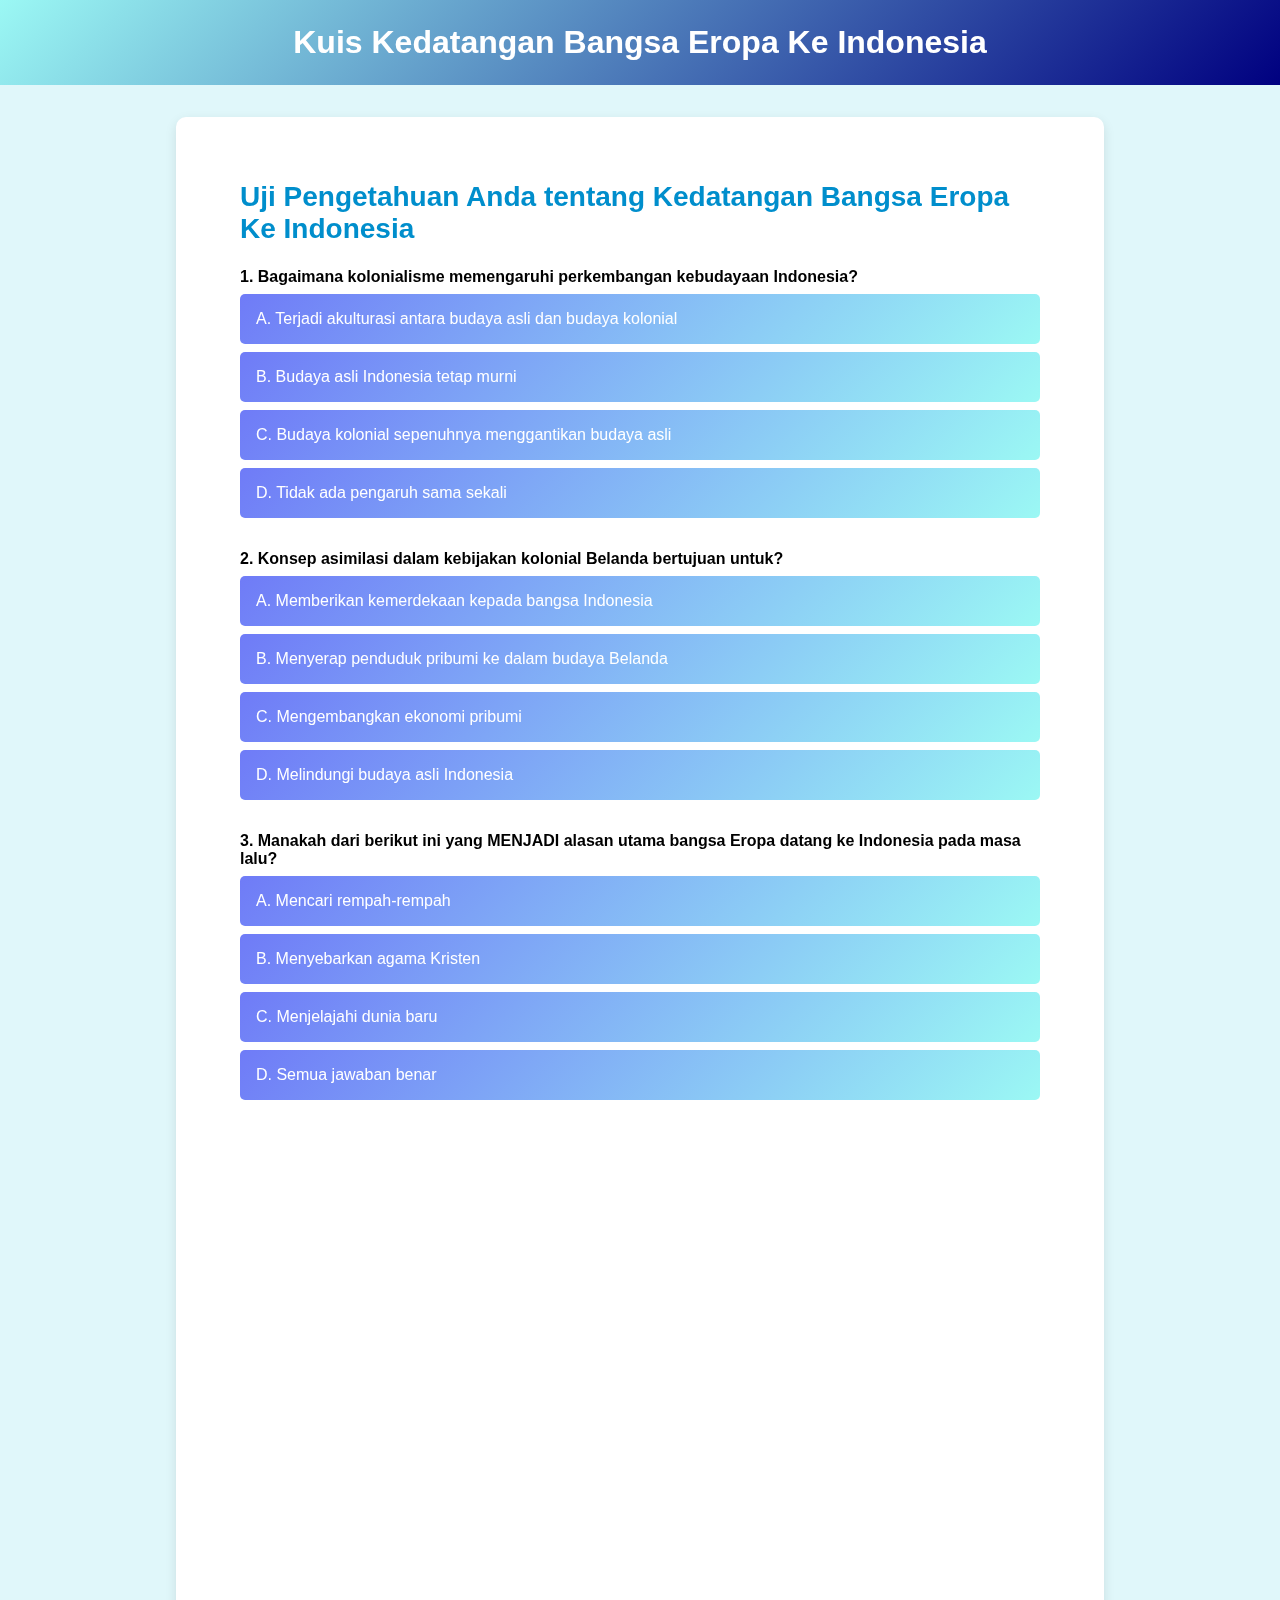
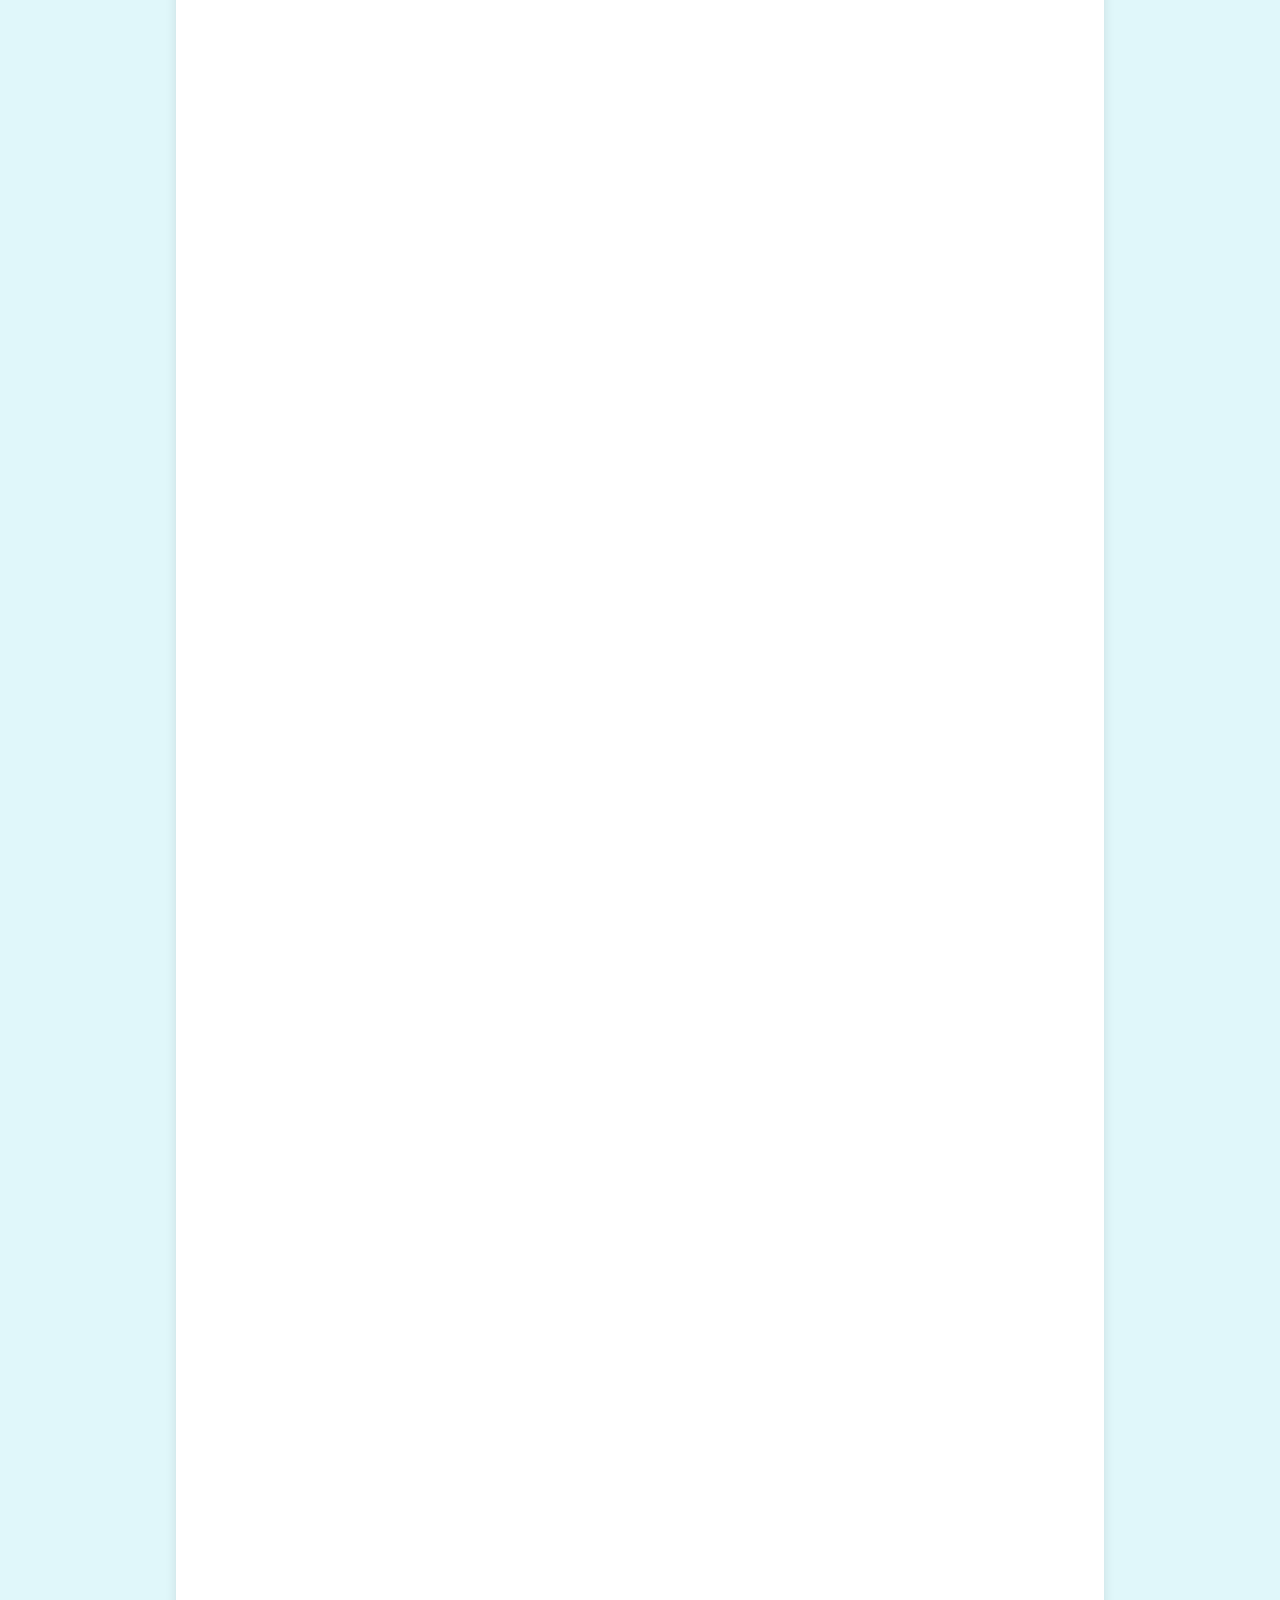
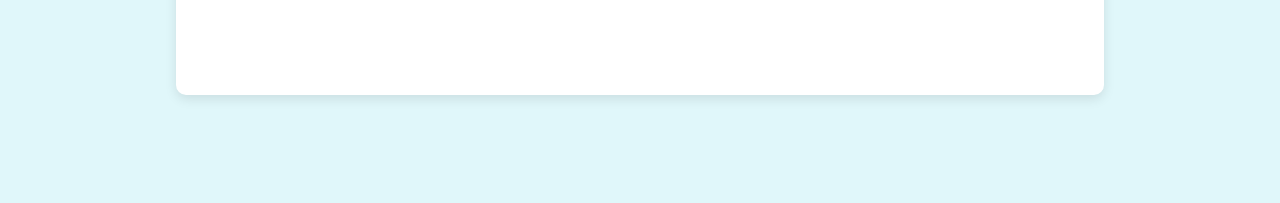
<file: kuis.html>
<!DOCTYPE html>
<html lang="id">
<head>
    <meta charset="UTF-8">
    <meta name="viewport" content="width=device-width, initial-scale=1.0">
    <title>Kuis Kedatangan Bangsa Eropa ke Indonesia</title>
    <link rel="stylesheet" href="kuis.css">
    <link rel="shortcut icon" href="./asset/logo/favicon.png" type="image/x-icon">
    <script src="https://cdnjs.cloudflare.com/ajax/libs/jquery/3.7.1/jquery.min.js"></script>
</head>
<body>
    <header>
        <h1 class="fade-in">Kuis Kedatangan Bangsa Eropa Ke Indonesia</h1>
    </header>

    <main>
        <section id="kuis">
            <div class="quiz-container">
                <h2 class="fade-in left-align">Uji Pengetahuan Anda tentang Kedatangan Bangsa Eropa Ke Indonesia</h2>
                <div id="quiz-container"></div>
                <button class="fade-in" id="submit-quiz">Kirim Jawaban</button>
                <div id="quiz-results" class="hidden"></div>
                <button class="fade-in" id="restart-quiz" style="display: none;">Ulang Kuis</button>
            </div>
        </section>

        <section id="navigation">
            <a href="./index.html" class="back-button fade-in">Kembali ke Beranda</a>
        </section>
    </main>

    <script>
document.addEventListener('DOMContentLoaded', function() {
    $(document).ready(function() {
        // Function to check if an element is in the viewport
        function isElementInViewport(el) {
            var rect = el.getBoundingClientRect();
            var windowHeight = $(window).height();
            var windowTop = $(window).scrollTop();
            var windowBottom = windowTop + windowHeight;

            // Check if the element is within the viewport
            return (rect.top + windowTop <= windowBottom) && (rect.bottom + windowTop >= windowTop);
        }

        function checkFade() {
            $('.fade-in').each(function() {
                var $element = $(this);
                
                if (isElementInViewport(this)) {
                    $element.addClass('visible');
                } else {
                    $element.removeClass('visible');
                }
            });
        }

        // Initial check
        checkFade();

        // Check on scroll
        $(window).on('scroll', checkFade);

        // Check on resize (to handle changes in viewport size)
        $(window).on('resize', checkFade);
    });

    const quizContainer = document.getElementById('quiz-container');
    const submitButton = document.getElementById('submit-quiz');
    const resultsContainer = document.getElementById('quiz-results');
    const restartButton = document.getElementById('restart-quiz');


    // Data pertanyaan kuis sungguhan dengan penjelasan
    const allQuestions = [
    {
        "question": "Manakah dari berikut ini yang MENJADI alasan utama bangsa Eropa datang ke Indonesia pada masa lalu?",
        "options": [
            "Mencari rempah-rempah",
            "Menyebarkan agama Kristen",
            "Menjelajahi dunia baru",
            "Semua jawaban benar"
        ],
        "answer": "Mencari rempah-rempah",
        "explanation": "Rempah-rempah menjadi komoditas yang sangat berharga di Eropa pada masa itu, dan Indonesia dikenal sebagai penghasil rempah-rempah utama."
    },
    {
        "question": "Bagaimana warisan kolonialisme memengaruhi struktur politik Indonesia saat ini?",
        "options": [
            "Tidak ada pengaruh sama sekali",
            "Mendorong terbentuknya sistem politik yang sangat demokratis",
            "Meninggalkan jejak dalam sistem pemerintahan dan birokrasi ",
            "Membuat Indonesia menjadi negara monarki"
        ],
        "answer": "Meninggalkan jejak dalam sistem pemerintahan dan birokrasi",
        "explanation": "Sistem pemerintahan kolonial, seperti birokrasi dan sentralisasi kekuasaan, masih meninggalkan pengaruh pada struktur politik Indonesia hingga kini."
    },
    {
        "question": "Manakah yang merupakan contoh dampak positif dari kolonialisme terhadap Indonesia?",
        "options": [
            "Perbudakan",
            "Pembangunan infrastruktur",
            "Sistem tanam paksa",
            "Perpecahan masyarakat"
        ],
        "answer": "Pembangunan infrastruktur ",
        "explanation": "Meskipun banyak dampak negatif, kolonialisme juga membawa beberapa dampak positif seperti pembangunan infrastruktur, meskipun seringkali demi kepentingan penjajah."
    },
    {
        "question": "Bagaimana kita dapat memanfaatkan sejarah kolonialisme untuk membangun masa depan yang lebih baik?",
        "options": [
            "Melupakan masa lalu dan fokus pada masa depan",
            "Menyalahkan bangsa penjajah atas semua masalah",
            "Belajar dari kesalahan masa lalu untuk memperbaiki masa depan",
            "Menutup diri dari pengaruh asing"
        ],
        "answer": "Belajar dari kesalahan masa lalu untuk memperbaiki masa depan ",
        "explanation": "Memahami sejarah kolonialisme dapat membantu kita menghindari kesalahan yang sama dan membangun masa depan yang lebih baik.."
    },
    {
        "question": "Manakah dari berikut ini yang merupakan dampak tidak langsung dari sistem tanam paksa yang diterapkan oleh Belanda?",
        "options": [
            "Meningkatnya produksi komoditas ekspor",
            "Kemerosotan produksi pangan untuk konsumsi lokal",
            "Munculnya perlawanan rakyat",
            "Terhambatnya industrialisasi di Indonesia"
        ],
        "answer": "Terhambatnya industrialisasi di Indonesia",
        "explanation": "Fokus pada produksi komoditas ekspor yang besar-besaran menghambat perkembangan industri dalam negeri."
    },
    {
        "question": "Bagaimana kolonialisme memengaruhi struktur sosial di Indonesia?",
        "options": [
            "Memperkuat struktur sosial yang ada sebelumnya",
            "Menciptakan stratifikasi sosial baru berdasarkan ras dan kelas",
            "Mendorong persamaan sosial antar kelompok",
            "Tidak ada perubahan signifikan"
        ],
        "answer": "Menciptakan stratifikasi sosial baru berdasarkan ras dan kelas",
        "explanation": "Kolonialisme menciptakan hierarki sosial baru dengan menempatkan orang Eropa di puncak dan pribumi di bawah."
    },
    {
        "question": "Konsep asimilasi dalam kebijakan kolonial Belanda bertujuan untuk? ",
        "options": [
            "Memberikan kemerdekaan kepada bangsa Indonesia",
            "Menyerap penduduk pribumi ke dalam budaya Belanda",
            "Mengembangkan ekonomi pribumi",
            "Melindungi budaya asli Indonesia"
        ],
        "answer": "Menyerap penduduk pribumi ke dalam budaya Belanda",
        "explanation": "Kebijakan asimilasi bertujuan untuk mengubah pribumi agar menyerupai orang Belanda."
    },
    {
        "question": "Perlawanan rakyat Indonesia terhadap kolonialisme seringkali mengalami kegagalan. Faktor apa yang paling mempengaruhi kegagalan tersebut?",
        "options": [
            "Kurangnya dukungan dari negara lain",
            "Perbedaan kepentingan antar kelompok perlawanan",
            "Kekurangan sumber daya alam",
            "Kurangnya semangat juang"
        ],
        "answer": "Perbedaan kepentingan antar kelompok perlawanan",
        "explanation": "Perbedaan kepentingan dan kurangnya koordinasi antar kelompok perlawanan seringkali menjadi kendala utama."
    },
    {
        "question": "Bagaimana kolonialisme memengaruhi perkembangan kebudayaan Indonesia?",
        "options": [
            "Terjadi akulturasi antara budaya asli dan budaya kolonial",
            "Budaya asli Indonesia tetap murni",
            "Budaya kolonial sepenuhnya menggantikan budaya asli",
            "Tidak ada pengaruh sama sekali"
        ],
        "answer": "Terjadi akulturasi antara budaya asli dan budaya kolonial",
        "explanation": "Kontak dengan budaya kolonial menyebabkan terjadinya percampuran dan perubahan dalam budaya Indonesia."
    },
    {
        "question": "Bagaimana kolonialisme memengaruhi perkembangan kebudayaan Indonesia?",
        "options": [
            "Terjadi akulturasi antara budaya asli dan budaya kolonial",
            "Budaya asli Indonesia tetap murni",
            "Budaya kolonial sepenuhnya menggantikan budaya asli",
            "Tidak ada pengaruh sama sekali"
        ],
        "answer": "Terjadi akulturasi antara budaya asli dan budaya kolonial",
        "explanation": "Kontak dengan budaya kolonial menyebabkan terjadinya percampuran atau akulturasi budaya. Banyak aspek budaya Indonesia yang dipengaruhi oleh budaya Belanda, baik dalam seni, bahasa, maupun arsitektur."
    },
    ];

    // Mengacak dan memilih 10 pertanyaan dari 20
    const shuffleAndSelectQuestions = (questions, numQuestions) => {
        const shuffled = questions.sort(() => 0.5 - Math.random());
        return shuffled.slice(0, numQuestions);
    };

    const quizData = shuffleAndSelectQuestions(allQuestions, 10);

    let output = '';
    quizData.forEach((question, index) => {
        output += `
            <div class="quiz-question">
                <p class="fade-in">${index + 1}. ${question.question}</p>
                <div class="options fade-in left-align">
                    ${question.options.map((option, i) => `
                        <button class="option-button" data-question="${index}" data-option="${option}">
                            ${String.fromCharCode(65 + i)}. ${option}
                        </button>
                    `).join('')}
                </div>
            </div>
        `;
    });
    quizContainer.innerHTML = output;

    submitButton.addEventListener('click', function() {
        const answers = [];
        quizData.forEach((question, index) => {
            const selectedOption = document.querySelector(`button[data-question="${index}"].selected`);
            if (selectedOption) {
                answers.push({
                    question: question.question,
                    answer: selectedOption.getAttribute('data-option'),
                    correct: selectedOption.getAttribute('data-option') === question.answer
                });
            }
        });

        let results = '<h3 class="result-h3 fade-in">Hasil Kuis</h3>';
        let score = 0;
        answers.forEach(answer => {
            if (answer.correct) score++;
            results += `
                <div class="result-item">
                    <p class="fade-in left-align"><strong>Pertanyaan:</strong> ${answer.question}</p>
                    <p class="fade-in left-align"><strong>Jawaban Kamu:</strong> ${answer.answer}</p>
                    <p class="fade-in left-align"><strong>Jawaban Benar:</strong> ${answer.correct ? answer.answer : quizData.find(q => q.question === answer.question).answer}</p>
                    ${!answer.correct ? `<p class="explanation fade-in left-align">Penjelasan: ${quizData.find(q => q.question === answer.question).explanation}</p>` : ''}
                    ${answer.correct ? `<p class="explanation-correct fade-in left-align">Penjelasan: Benar ${quizData.find(q => q.question === answer.question).explanation}</p>` : ''}
                </div>
            `;
        });

        results += `<p class="score fade-in"><strong>Skor Anda:</strong> ${score} / ${quizData.length}</p>`;
        resultsContainer.innerHTML = results;
        resultsContainer.classList.remove('hidden');

        // Menandai tombol yang benar dan salah
        quizData.forEach((question, index) => {
            const buttons = document.querySelectorAll(`button[data-question="${index}"]`);
            buttons.forEach(button => {
                if (button.getAttribute('data-option') === question.answer) {
                    button.classList.add('correct');
                } else if (button.classList.contains('selected')) {
                    button.classList.add('incorrect');
                }
            });
        });

        // Nonaktifkan semua tombol setelah kirim jawaban
        document.querySelectorAll('button.option-button').forEach(button => {
            button.disabled = true;
        });
        submitButton.disabled = true;
        submitButton.classList.add('disabled');
        restartButton.style.display = 'inline-block';
    });
    restartButton.addEventListener('click', function() {
        window.scrollTo({ top: 0, behavior: 'smooth' });
        setTimeout(function() {
            location.reload();
        }, 1500); 
    });


    // Menandai tombol yang dipilih
    document.addEventListener('click', function(e) {
        if (e.target.classList.contains('option-button')) {
            const buttons = document.querySelectorAll(`button[data-question="${e.target.getAttribute('data-question')}"]`);
            buttons.forEach(button => button.classList.remove('selected'));
            e.target.classList.add('selected');
        }
    });
});
    </script>
</body>
</html>
</file>
<file: kuis.css>
/* Gaya Umum */
body {
    font-family: Arial, sans-serif;
    margin: 0;
    padding: 0;
    background-color: #e0f7fa;
}

header {
    background: linear-gradient(135deg, #9bf8f4 0%, #000080 100%);
    color: white;
    padding: 1.5rem 0;
    text-align: center;
}

h1 {
    margin: 0;
}

main {
    padding: 2rem;
    display: flex;
    justify-content: center;
    align-items: center;
    flex-direction: column;
}

.quiz-container {
    padding: 4rem;
    background-color: #ffffff;
    border-radius: 10px;
    box-shadow: 0 4px 12px rgba(0, 0, 0, 0.1);
    max-width: 800px;
    width: 100%;
}

.quiz-container h2 {
    margin-top: 0;
    font-size: 1.75rem;
    color: #008ecc;
}

.quiz-question {
    margin-bottom: 1.5rem;
}

.quiz-question p {
    font-weight: bold;
    margin-bottom: 0.5rem;
}

.options {
    display: flex;
    flex-direction: column;
}

.result-h3 {
    display: flex;
    justify-content: center;
    font-weight: bold;
}

.option-button {
    padding: 1rem;
    background: linear-gradient(135deg, #6f7bf7 0%, #9bf8f4 100%);
    color: #ffffff;
    border: none;
    border-radius: 5px;
    cursor: pointer;
    font-size: 1rem;
    margin-bottom: 0.5rem;
    text-align: left;
    width: 100%;
    position: relative;
    transition: background-color 0.3s;
}

.option-button:hover {
    background: linear-gradient(135deg, #008ecc 0%, #000080 100%);
}

.option-button.selected {
    background: #008ecc;
}

.option-button.selected::after {
    color: #ffffff;
    position: absolute;
    right: 1rem;
    top: 50%;
    transform: translateY(-50%);
}

.option-button.correct {
    background-color: #388e3c; /* Hijau untuk jawaban benar */
    color: #ffffff;
}

.option-button.incorrect {
    background-color: #d32f2f; /* Merah untuk jawaban salah */
    color: #ffffff;
}

#submit-quiz {
    padding: 1rem;
    background-color: #008ecc;
    color: #ffffff;
    border: none;
    border-radius: 5px;
    cursor: pointer;
    font-size: 1.25rem;
    width: 100%;
    margin-top: 1rem;
    transition: background-color 0.3s;
}


#submit-quiz:hover {
    background-color: #000080;
}
#submit-quiz.disabled {
    background-color: #b2dfdb;
    cursor: not-allowed;
}
#restart-quiz {
    padding: 1rem;
    background-color: #6f7bf7;
    color: #ffffff;
    border: none;
    border-radius: 5px;
    cursor: pointer;
    font-size: 1.25rem;
    width: 100%;
    margin-top: 1rem;
    transition: background-color 0.3s;
}
#restart-quiz:hover {
    background-color: #000080;
}


#quiz-results {
    margin-top: 2rem;
    padding: 1rem;
    background-color: #ffffff;
    border-radius: 5px;
    box-shadow: 0 4px 8px rgba(0, 0, 0, 0.1);
}

.hidden {
    display: none;
}

.score {
    font-size: 1.25rem;
    margin-bottom: 1rem;
    color: #00796b;
}

.result-item {
    border-bottom: 1px solid #ddd;
    padding-bottom: 1rem;
    margin-bottom: 1rem;
}

.explanation {
    margin-top: 0.5rem;
    color: #d32f2f;
}

.explanation-correct {
    margin-top: 0.5rem;
    color: #388e3c;
}

#navigation {
    text-align: center;
    margin-top: 2rem;
}

.back-button {
    display: inline-block;
    padding: 0.8rem 1.5rem;
    background-color: #008ecc;
    color: #ffffff;
    text-decoration: none;
    border-radius: 5px;
    font-size: 1rem;
    transition: background-color 0.3s;
}

.back-button:hover {
    background-color: #000080;
}
/* Kelas dasar untuk fade-in */
.fade-in {
    opacity: 0;
    transition: opacity 1s ease-in-out, transform 1s ease-in-out;
    will-change: opacity, transform;
}

h1.fade-in, h2.fade-in, h3.fade-in {
    transform: translateY(50px);
}

p.fade-in {
    transform: translateY(30px);
}

/* Animasi dari kiri ke kanan */
.fade-in.left-align {
    transform: translateX(-50px);
}



/* Kelas yang ditambahkan ketika elemen terlihat */
.fade-in.visible {
    opacity: 1;
    transform: translate(0, 0);
}

/* Media Query untuk layar lebih kecil dari 768px */
@media (max-width: 768px) {
    .quiz-container {
        padding: 1rem;
    }

    .quiz-container h2 {
        font-size: 1.5rem;
    }

    .quiz-question p {
        font-size: 1rem;
    }

    .option-button {
        font-size: 0.9rem;
        padding: 0.8rem;
    }

    #submit-quiz {
        font-size: 1rem;
        padding: 0.8rem;
    }

    .score {
        font-size: 1rem;
    }
}


/* Media Query untuk layar lebih kecil dari 480px */
@media (max-width: 480px) {
    .quiz-container {
        padding: 0.5rem;
    }

    .quiz-container h2 {
        font-size: 1.25rem;
    }

    .quiz-question p {
        font-size: 0.9rem;
    }

    .option-button {
        font-size: 0.8rem;
        padding: 0.6rem;
    }

    #submit-quiz {
        font-size: 0.9rem;
        padding: 0.6rem;
    }

    .score {
        font-size: 0.9rem;
    }
}
</file>
